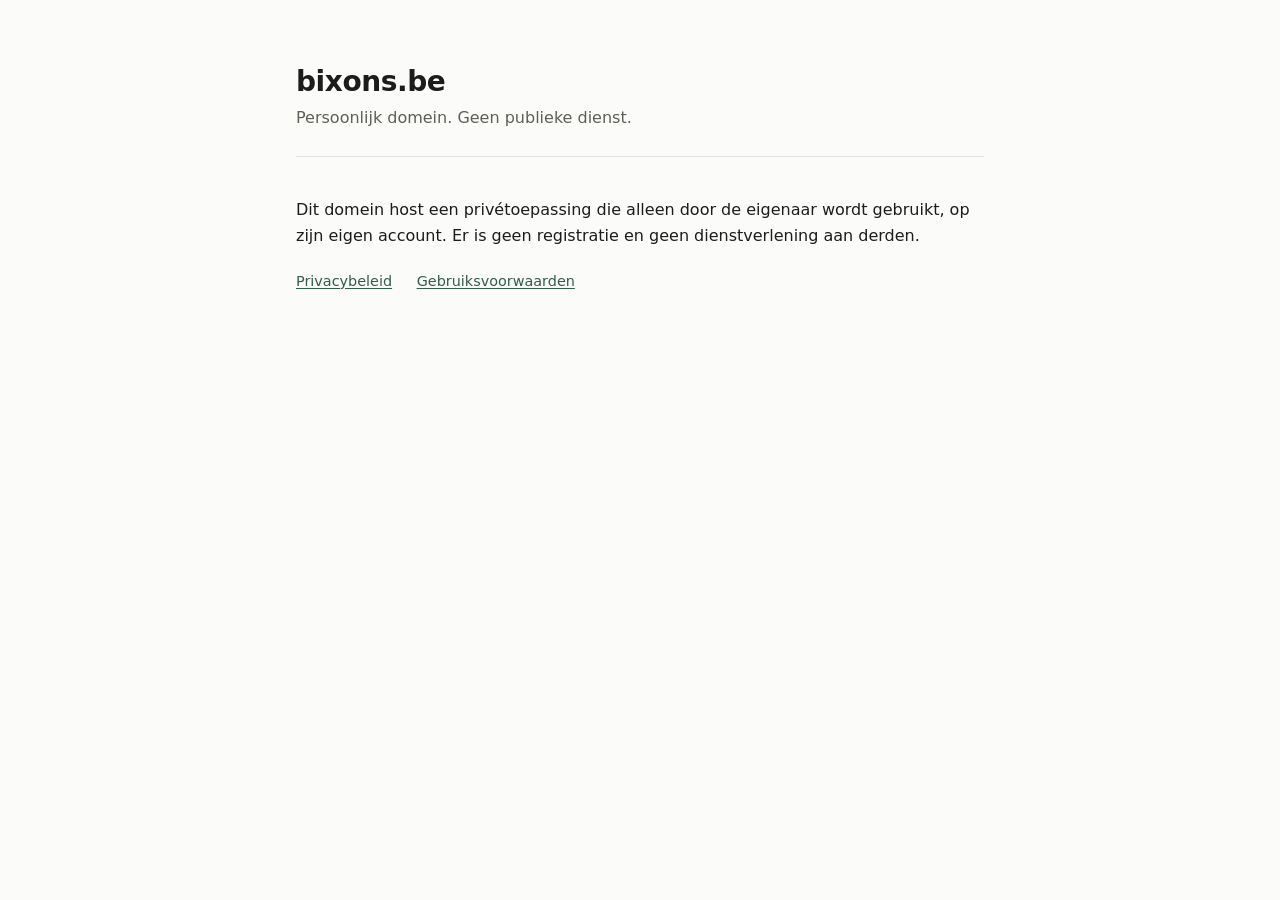
<file: index.html>
<!doctype html>
<html lang="nl">
<head>
<meta charset="utf-8">
<meta name="viewport" content="width=device-width, initial-scale=1">
<title>bixons.be</title>
<link rel="stylesheet" href="style.css">
</head>
<body>
<div class="wrap">
  <header>
    <h1>bixons.be</h1>
    <p class="lede">Persoonlijk domein. Geen publieke dienst.</p>
  </header>
  <p>
    Dit domein host een privétoepassing die alleen door de eigenaar wordt gebruikt, op zijn eigen
    account. Er is geen registratie en geen dienstverlening aan derden.
  </p>
  <nav>
    <a href="/privacy.html">Privacybeleid</a>
    <a href="/terms.html">Gebruiksvoorwaarden</a>
  </nav>
</div>
</body>
</html>
</file>
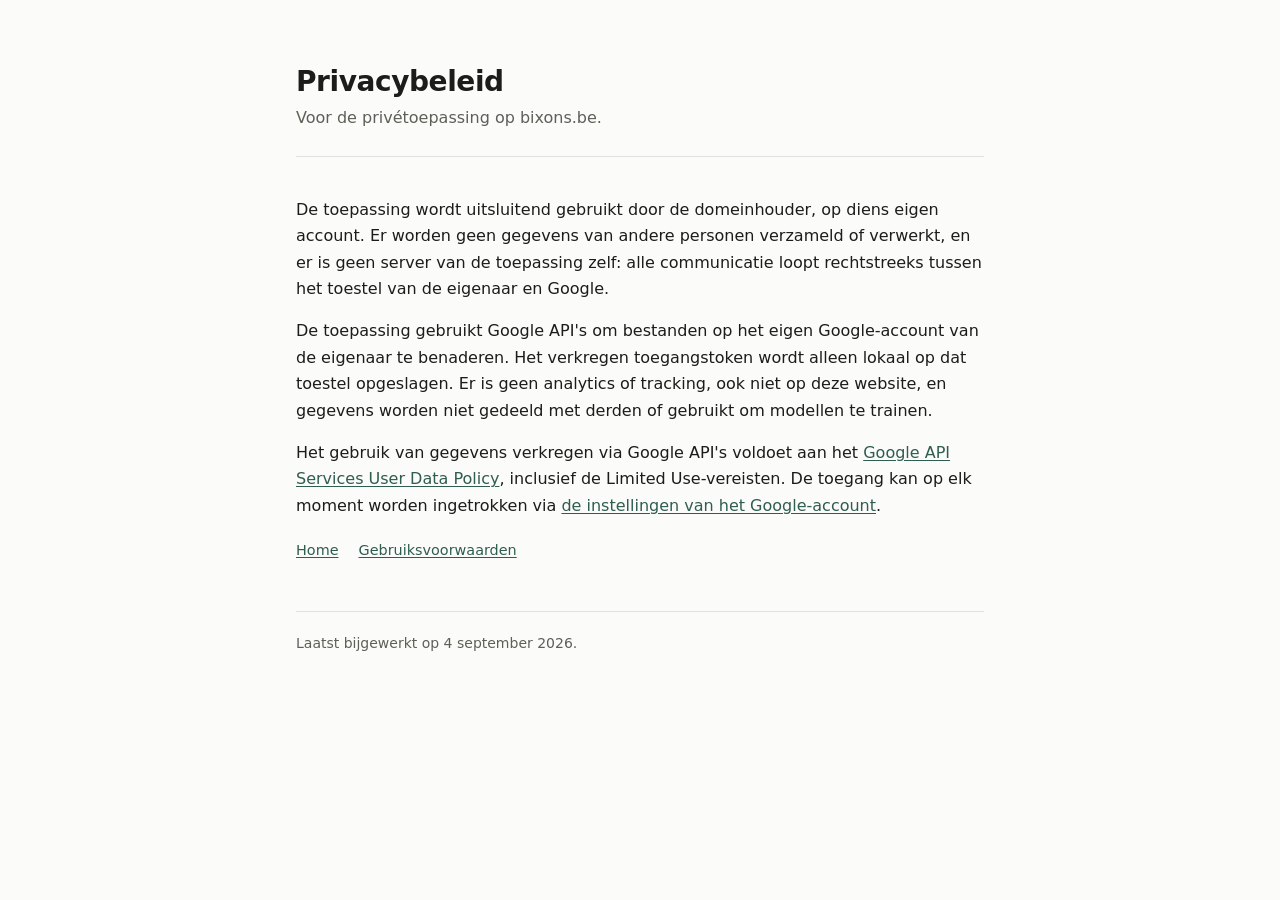
<file: privacy.html>
<!doctype html>
<html lang="nl">
<head>
<meta charset="utf-8">
<meta name="viewport" content="width=device-width, initial-scale=1">
<title>Privacybeleid — bixons.be</title>
<link rel="stylesheet" href="style.css">
</head>
<body>
<div class="wrap">
  <header>
    <h1>Privacybeleid</h1>
    <p class="lede">Voor de privétoepassing op bixons.be.</p>
  </header>

  <p>
    De toepassing wordt uitsluitend gebruikt door de domeinhouder, op diens eigen account. Er worden
    geen gegevens van andere personen verzameld of verwerkt, en er is geen server van de toepassing
    zelf: alle communicatie loopt rechtstreeks tussen het toestel van de eigenaar en Google.
  </p>
  <p>
    De toepassing gebruikt Google API's om bestanden op het eigen Google-account van de eigenaar te
    benaderen. Het verkregen toegangstoken wordt alleen lokaal op dat toestel opgeslagen. Er is geen
    analytics of tracking, ook niet op deze website, en gegevens worden niet gedeeld met derden of
    gebruikt om modellen te trainen.
  </p>
  <p>
    Het gebruik van gegevens verkregen via Google API's voldoet aan het
    <a href="https://developers.google.com/terms/api-services-user-data-policy" rel="noopener">Google API Services User Data Policy</a>,
    inclusief de Limited Use-vereisten. De toegang kan op elk moment worden ingetrokken via
    <a href="https://myaccount.google.com/permissions" rel="noopener">de instellingen van het Google-account</a>.
  </p>

  <nav><a href="/">Home</a><a href="/terms.html">Gebruiksvoorwaarden</a></nav>
  <p class="meta">Laatst bijgewerkt op 4 september 2026.</p>
</div>
</body>
</html>
</file>
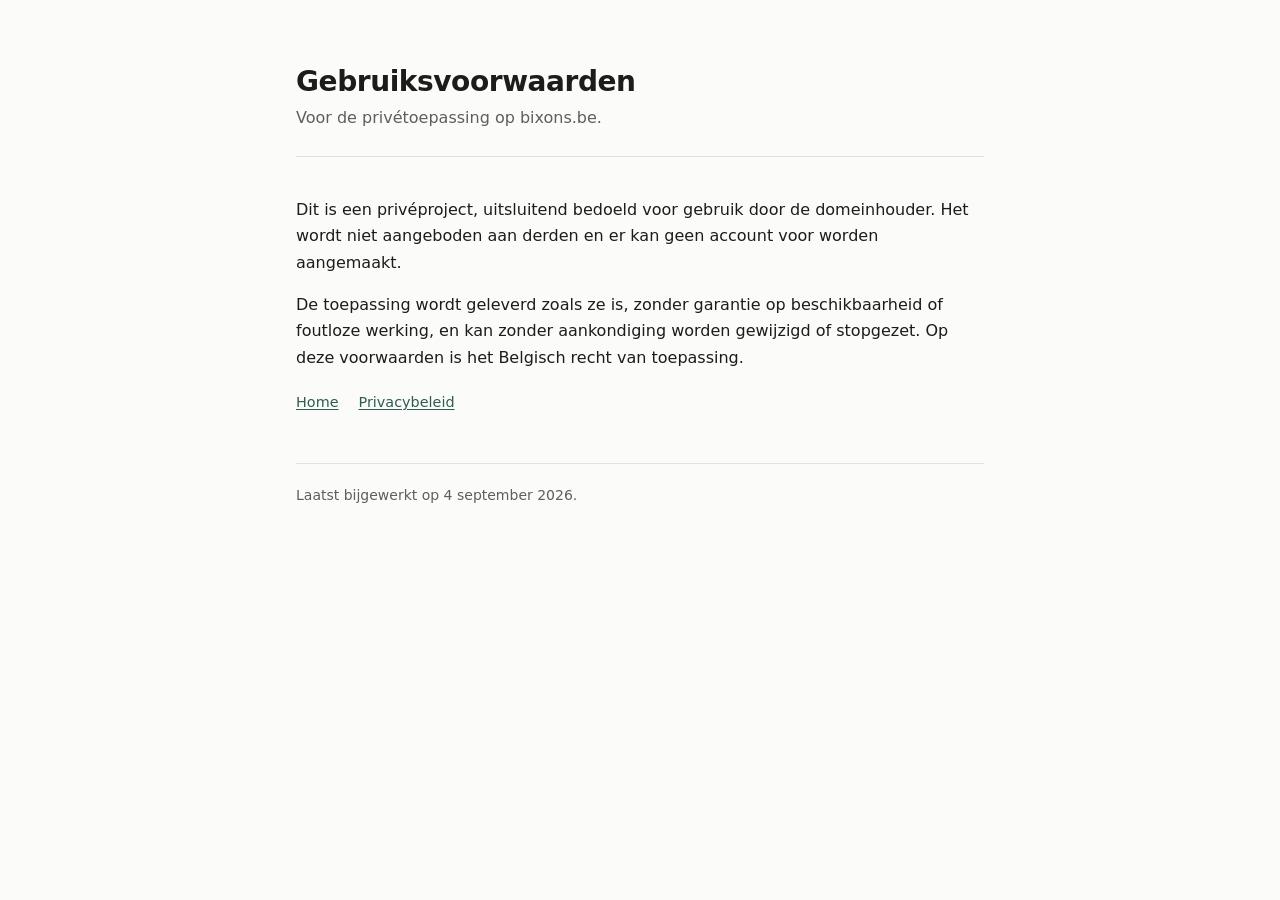
<file: terms.html>
<!doctype html>
<html lang="nl">
<head>
<meta charset="utf-8">
<meta name="viewport" content="width=device-width, initial-scale=1">
<title>Gebruiksvoorwaarden — bixons.be</title>
<link rel="stylesheet" href="style.css">
</head>
<body>
<div class="wrap">
  <header>
    <h1>Gebruiksvoorwaarden</h1>
    <p class="lede">Voor de privétoepassing op bixons.be.</p>
  </header>

  <p>
    Dit is een privéproject, uitsluitend bedoeld voor gebruik door de domeinhouder. Het wordt niet
    aangeboden aan derden en er kan geen account voor worden aangemaakt.
  </p>
  <p>
    De toepassing wordt geleverd zoals ze is, zonder garantie op beschikbaarheid of foutloze werking,
    en kan zonder aankondiging worden gewijzigd of stopgezet. Op deze voorwaarden is het Belgisch
    recht van toepassing.
  </p>

  <nav><a href="/">Home</a><a href="/privacy.html">Privacybeleid</a></nav>
  <p class="meta">Laatst bijgewerkt op 4 september 2026.</p>
</div>
</body>
</html>
</file>
<file: style.css>
:root {
  color-scheme: light dark;
  --bg: #fbfbfa;
  --fg: #1c1c1a;
  --muted: #5f5f58;
  --rule: #e2e2dc;
  --accent: #2f5d50;
}
@media (prefers-color-scheme: dark) {
  :root {
    --bg: #16171a;
    --fg: #e8e8e4;
    --muted: #9a9a93;
    --rule: #2c2e33;
    --accent: #7fbaa6;
  }
}
* { box-sizing: border-box; }
body {
  margin: 0;
  background: var(--bg);
  color: var(--fg);
  font: 16px/1.65 ui-sans-serif, system-ui, -apple-system, "Segoe UI", Helvetica, Arial, sans-serif;
  -webkit-text-size-adjust: 100%;
}
.wrap { max-width: 46rem; margin: 0 auto; padding: 4rem 1.5rem 6rem; }
header { border-bottom: 1px solid var(--rule); padding-bottom: 1.5rem; margin-bottom: 2.5rem; }
h1 { font-size: 1.75rem; line-height: 1.25; margin: 0 0 .4rem; letter-spacing: -.015em; }
h2 { font-size: 1.05rem; margin: 2.25rem 0 .6rem; letter-spacing: -.005em; }
p, li { color: var(--fg); }
.lede, .meta { color: var(--muted); }
.lede { margin: 0; }
.meta { font-size: .875rem; margin-top: 3rem; padding-top: 1.25rem; border-top: 1px solid var(--rule); }
a { color: var(--accent); text-decoration-thickness: 1px; text-underline-offset: 2px; }
ul { padding-left: 1.15rem; }
li { margin: .3rem 0; }
nav { margin-top: 1.25rem; font-size: .9rem; }
nav a { margin-right: 1.25rem; }
code { font: .9em ui-monospace, SFMono-Regular, Menlo, Consolas, monospace; background: color-mix(in srgb, var(--fg) 7%, transparent); padding: .1em .35em; border-radius: 3px; }
</file>
